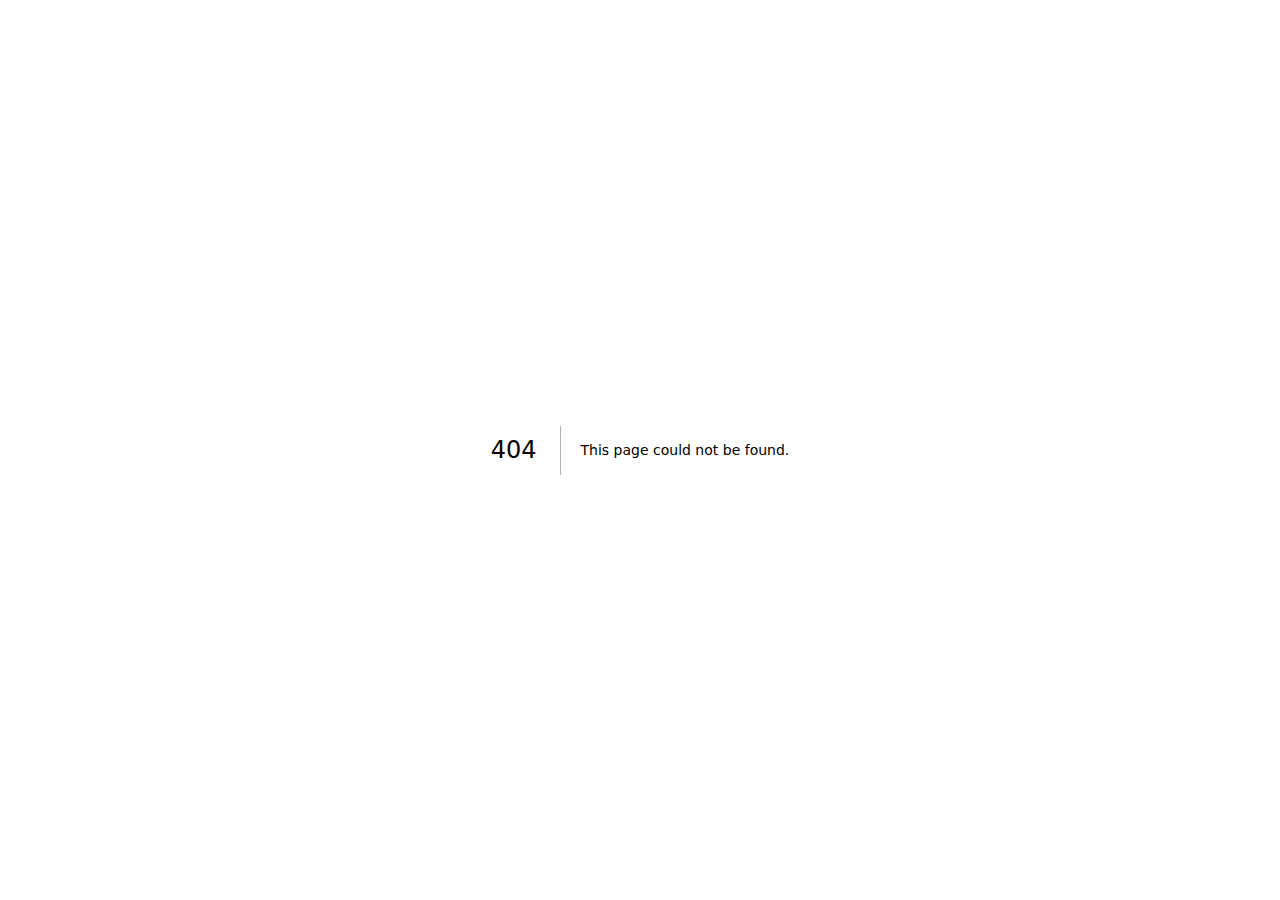
<file: 404/index.html>
<!DOCTYPE html><html lang="en"><head><meta charSet="utf-8"/><meta name="viewport" content="width=device-width, initial-scale=1"/><link rel="stylesheet" href="/_next/static/css/d775a94a6974a406.css" data-precedence="next"/><link rel="preload" as="script" fetchPriority="low" href="/_next/static/chunks/webpack-1171799a248baf15.js"/><script src="/_next/static/chunks/fd9d1056-91aa9495991b9c80.js" async=""></script><script src="/_next/static/chunks/117-db2103dfdeca0efb.js" async=""></script><script src="/_next/static/chunks/main-app-ec23b794713ed277.js" async=""></script><meta name="robots" content="noindex"/><title>404: This page could not be found.</title><title>Create Next App</title><meta name="description" content="Generated by create next app"/><script src="/_next/static/chunks/polyfills-42372ed130431b0a.js" noModule=""></script></head><body class="__variable_1e4310 __variable_c3aa02 antialiased"><div style="font-family:system-ui,&quot;Segoe UI&quot;,Roboto,Helvetica,Arial,sans-serif,&quot;Apple Color Emoji&quot;,&quot;Segoe UI Emoji&quot;;height:100vh;text-align:center;display:flex;flex-direction:column;align-items:center;justify-content:center"><div><style>body{color:#000;background:#fff;margin:0}.next-error-h1{border-right:1px solid rgba(0,0,0,.3)}@media (prefers-color-scheme:dark){body{color:#fff;background:#000}.next-error-h1{border-right:1px solid rgba(255,255,255,.3)}}</style><h1 class="next-error-h1" style="display:inline-block;margin:0 20px 0 0;padding:0 23px 0 0;font-size:24px;font-weight:500;vertical-align:top;line-height:49px">404</h1><div style="display:inline-block"><h2 style="font-size:14px;font-weight:400;line-height:49px;margin:0">This page could not be found.</h2></div></div></div><script src="/_next/static/chunks/webpack-1171799a248baf15.js" async=""></script><script>(self.__next_f=self.__next_f||[]).push([0]);self.__next_f.push([2,null])</script><script>self.__next_f.push([1,"1:HL[\"/_next/static/css/d775a94a6974a406.css\",\"style\"]\n"])</script><script>self.__next_f.push([1,"2:I[2846,[],\"\"]\n4:I[4707,[],\"\"]\n5:I[6423,[],\"\"]\nb:I[1060,[],\"\"]\n6:{\"fontFamily\":\"system-ui,\\\"Segoe UI\\\",Roboto,Helvetica,Arial,sans-serif,\\\"Apple Color Emoji\\\",\\\"Segoe UI Emoji\\\"\",\"height\":\"100vh\",\"textAlign\":\"center\",\"display\":\"flex\",\"flexDirection\":\"column\",\"alignItems\":\"center\",\"justifyContent\":\"center\"}\n7:{\"display\":\"inline-block\",\"margin\":\"0 20px 0 0\",\"padding\":\"0 23px 0 0\",\"fontSize\":24,\"fontWeight\":500,\"verticalAlign\":\"top\",\"lineHeight\":\"49px\"}\n8:{\"display\":\"inline-block\"}\n9:{\"fontSize\":14,\"fontWeight\":400,\"lineHeight\":\"49px\",\"margin\":0}\nc:[]\n"])</script><script>self.__next_f.push([1,"0:[\"$\",\"$L2\",null,{\"buildId\":\"mTJ7jGhBhf_jgWq0HKoPI\",\"assetPrefix\":\"\",\"urlParts\":[\"\",\"_not-found\",\"\"],\"initialTree\":[\"\",{\"children\":[\"/_not-found\",{\"children\":[\"__PAGE__\",{}]}]},\"$undefined\",\"$undefined\",true],\"initialSeedData\":[\"\",{\"children\":[\"/_not-found\",{\"children\":[\"__PAGE__\",{},[[\"$L3\",[[\"$\",\"title\",null,{\"children\":\"404: This page could not be found.\"}],[\"$\",\"div\",null,{\"style\":{\"fontFamily\":\"system-ui,\\\"Segoe UI\\\",Roboto,Helvetica,Arial,sans-serif,\\\"Apple Color Emoji\\\",\\\"Segoe UI Emoji\\\"\",\"height\":\"100vh\",\"textAlign\":\"center\",\"display\":\"flex\",\"flexDirection\":\"column\",\"alignItems\":\"center\",\"justifyContent\":\"center\"},\"children\":[\"$\",\"div\",null,{\"children\":[[\"$\",\"style\",null,{\"dangerouslySetInnerHTML\":{\"__html\":\"body{color:#000;background:#fff;margin:0}.next-error-h1{border-right:1px solid rgba(0,0,0,.3)}@media (prefers-color-scheme:dark){body{color:#fff;background:#000}.next-error-h1{border-right:1px solid rgba(255,255,255,.3)}}\"}}],[\"$\",\"h1\",null,{\"className\":\"next-error-h1\",\"style\":{\"display\":\"inline-block\",\"margin\":\"0 20px 0 0\",\"padding\":\"0 23px 0 0\",\"fontSize\":24,\"fontWeight\":500,\"verticalAlign\":\"top\",\"lineHeight\":\"49px\"},\"children\":\"404\"}],[\"$\",\"div\",null,{\"style\":{\"display\":\"inline-block\"},\"children\":[\"$\",\"h2\",null,{\"style\":{\"fontSize\":14,\"fontWeight\":400,\"lineHeight\":\"49px\",\"margin\":0},\"children\":\"This page could not be found.\"}]}]]}]}]],null],null],null]},[null,[\"$\",\"$L4\",null,{\"parallelRouterKey\":\"children\",\"segmentPath\":[\"children\",\"/_not-found\",\"children\"],\"error\":\"$undefined\",\"errorStyles\":\"$undefined\",\"errorScripts\":\"$undefined\",\"template\":[\"$\",\"$L5\",null,{}],\"templateStyles\":\"$undefined\",\"templateScripts\":\"$undefined\",\"notFound\":\"$undefined\",\"notFoundStyles\":\"$undefined\"}]],null]},[[[[\"$\",\"link\",\"0\",{\"rel\":\"stylesheet\",\"href\":\"/_next/static/css/d775a94a6974a406.css\",\"precedence\":\"next\",\"crossOrigin\":\"$undefined\"}]],[\"$\",\"html\",null,{\"lang\":\"en\",\"children\":[\"$\",\"body\",null,{\"className\":\"__variable_1e4310 __variable_c3aa02 antialiased\",\"children\":[\"$\",\"$L4\",null,{\"parallelRouterKey\":\"children\",\"segmentPath\":[\"children\"],\"error\":\"$undefined\",\"errorStyles\":\"$undefined\",\"errorScripts\":\"$undefined\",\"template\":[\"$\",\"$L5\",null,{}],\"templateStyles\":\"$undefined\",\"templateScripts\":\"$undefined\",\"notFound\":[[\"$\",\"title\",null,{\"children\":\"404: This page could not be found.\"}],[\"$\",\"div\",null,{\"style\":\"$6\",\"children\":[\"$\",\"div\",null,{\"children\":[[\"$\",\"style\",null,{\"dangerouslySetInnerHTML\":{\"__html\":\"body{color:#000;background:#fff;margin:0}.next-error-h1{border-right:1px solid rgba(0,0,0,.3)}@media (prefers-color-scheme:dark){body{color:#fff;background:#000}.next-error-h1{border-right:1px solid rgba(255,255,255,.3)}}\"}}],[\"$\",\"h1\",null,{\"className\":\"next-error-h1\",\"style\":\"$7\",\"children\":\"404\"}],[\"$\",\"div\",null,{\"style\":\"$8\",\"children\":[\"$\",\"h2\",null,{\"style\":\"$9\",\"children\":\"This page could not be found.\"}]}]]}]}]],\"notFoundStyles\":[]}]}]}]],null],null],\"couldBeIntercepted\":false,\"initialHead\":[[\"$\",\"meta\",null,{\"name\":\"robots\",\"content\":\"noindex\"}],\"$La\"],\"globalErrorComponent\":\"$b\",\"missingSlots\":\"$Wc\"}]\n"])</script><script>self.__next_f.push([1,"a:[[\"$\",\"meta\",\"0\",{\"name\":\"viewport\",\"content\":\"width=device-width, initial-scale=1\"}],[\"$\",\"meta\",\"1\",{\"charSet\":\"utf-8\"}],[\"$\",\"title\",\"2\",{\"children\":\"Create Next App\"}],[\"$\",\"meta\",\"3\",{\"name\":\"description\",\"content\":\"Generated by create next app\"}]]\n3:null\n"])</script></body></html>
</file>
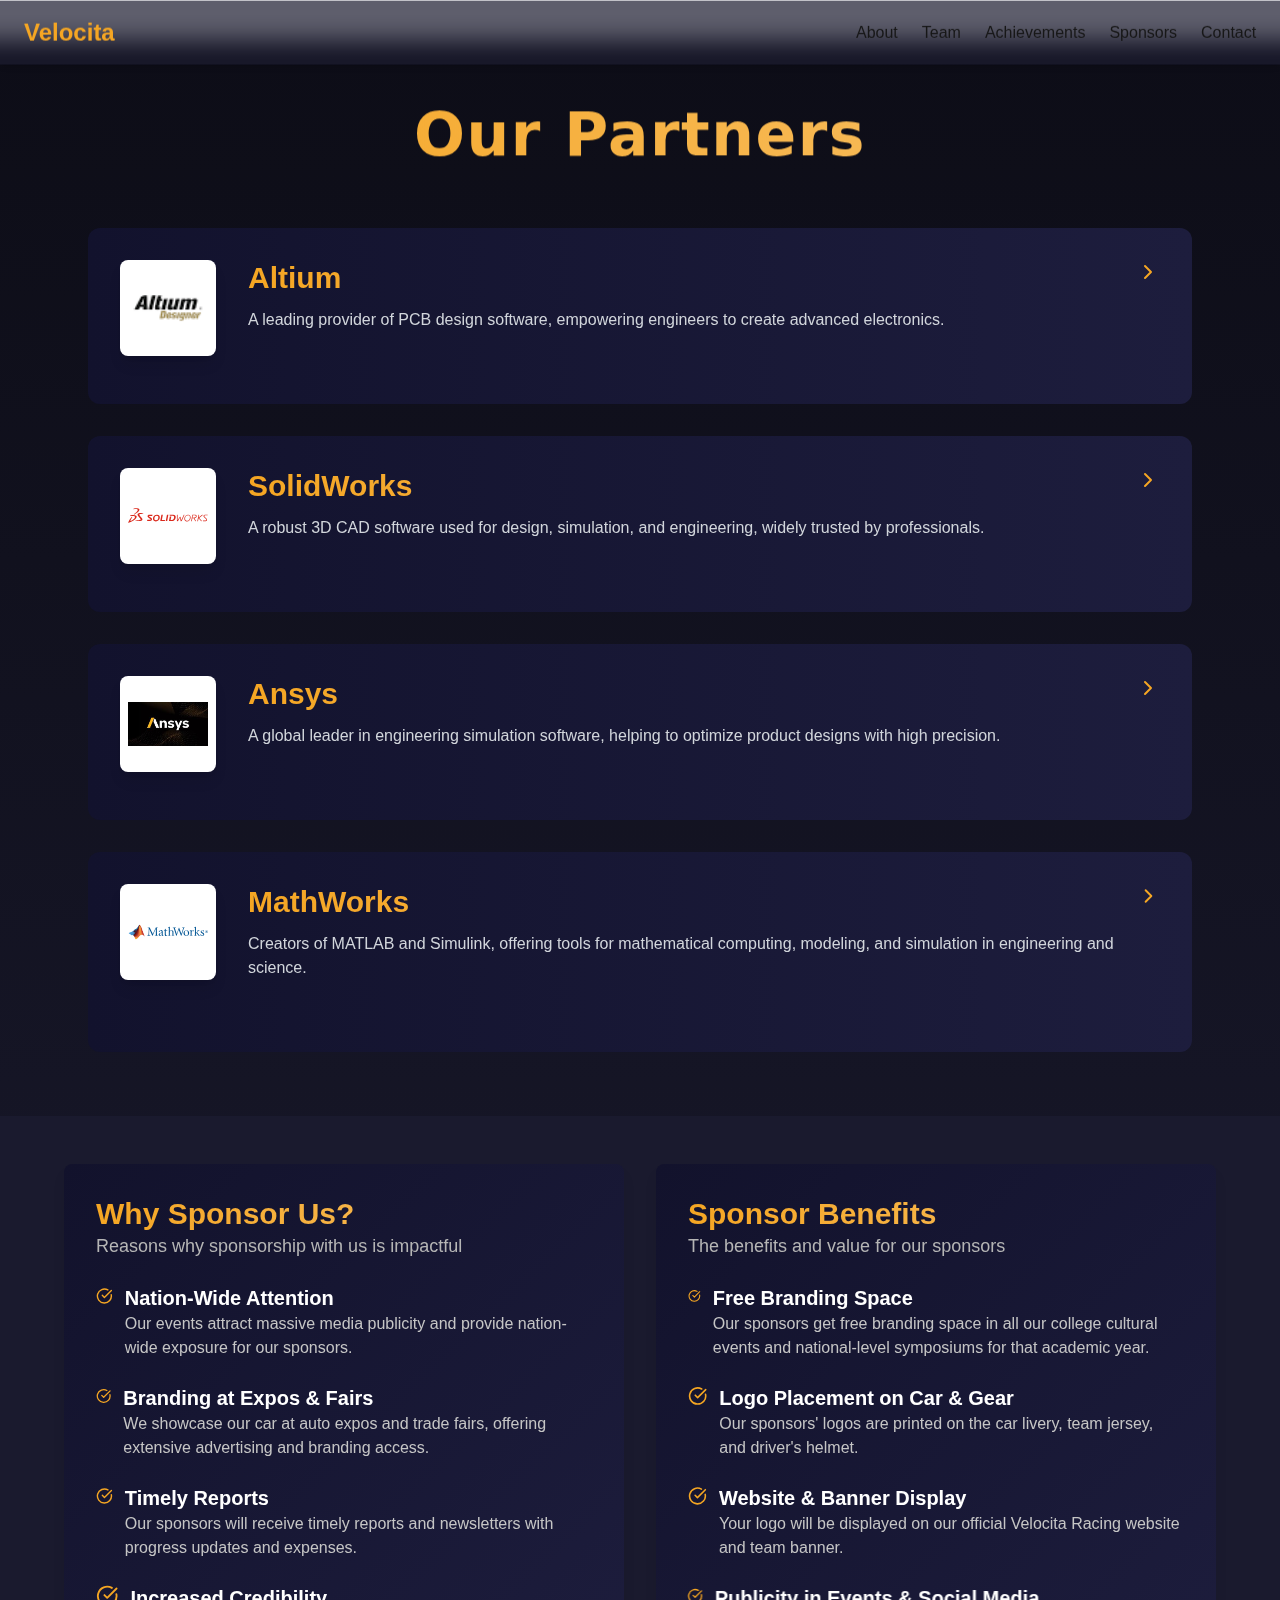
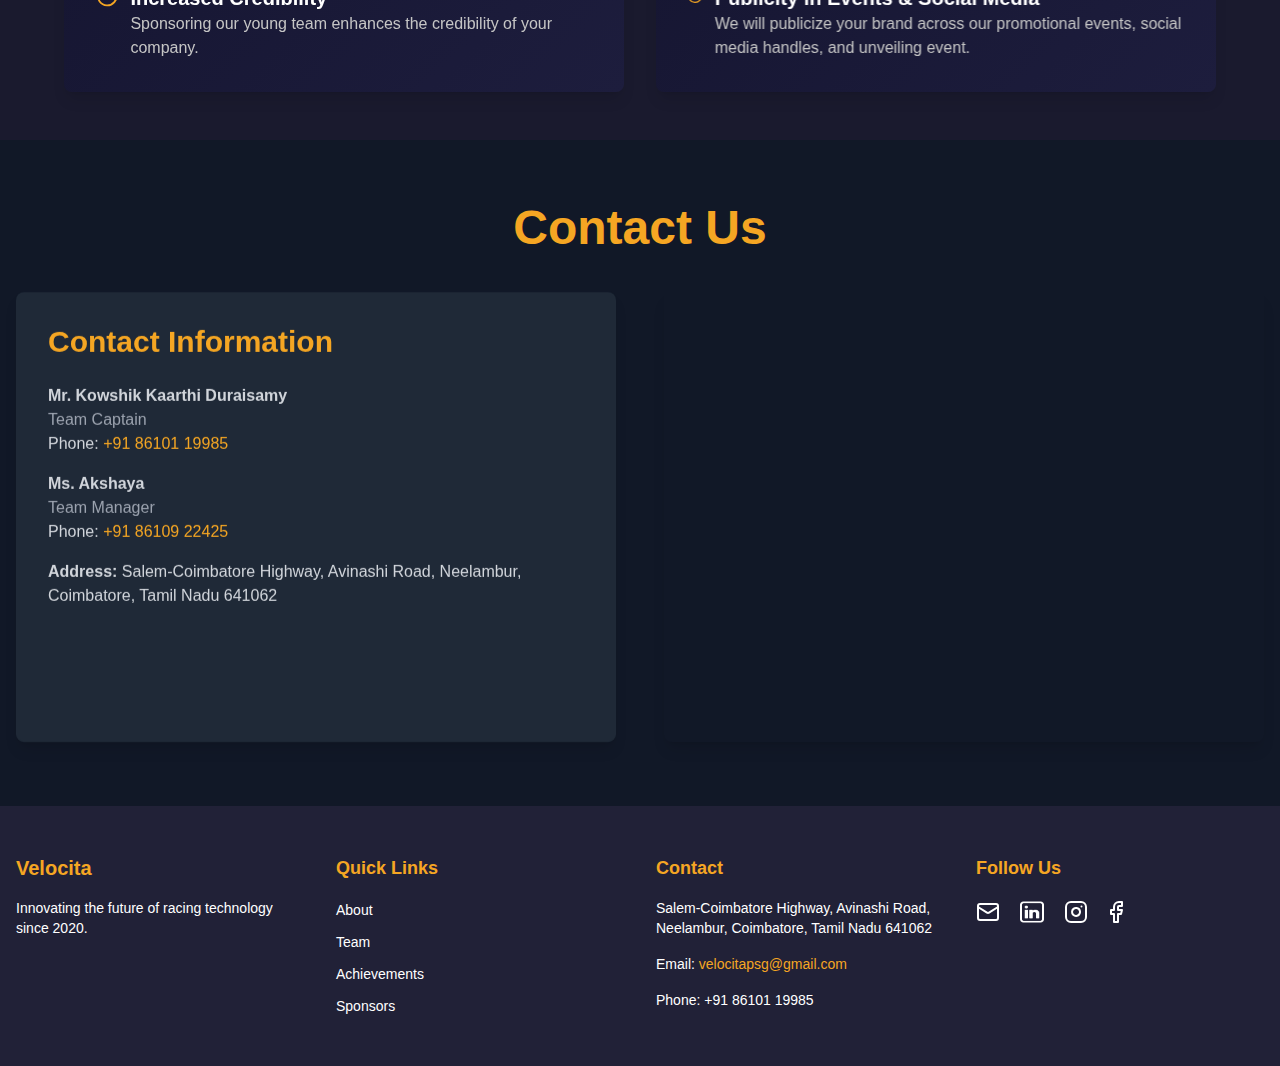
<file: sponsors/index.html>
<!DOCTYPE html><html lang="en"><head><meta charSet="utf-8"/><meta name="viewport" content="width=device-width, initial-scale=1"/><link rel="preload" as="image" href="/images/additional/linkedin.png"/><link rel="stylesheet" href="/_next/static/css/d775a94a6974a406.css" data-precedence="next"/><link rel="preload" as="script" fetchPriority="low" href="/_next/static/chunks/webpack-1171799a248baf15.js"/><script src="/_next/static/chunks/fd9d1056-91aa9495991b9c80.js" async=""></script><script src="/_next/static/chunks/117-db2103dfdeca0efb.js" async=""></script><script src="/_next/static/chunks/main-app-ec23b794713ed277.js" async=""></script><script src="/_next/static/chunks/511-d6487a0b0ca3de29.js" async=""></script><script src="/_next/static/chunks/648-ef03121094158ee7.js" async=""></script><script src="/_next/static/chunks/app/sponsors/page-b7d8d70b4ad3e409.js" async=""></script><script src="/_next/static/chunks/app/sponsors/layout-42f712b382b495fd.js" async=""></script><title>Create Next App</title><meta name="description" content="Generated by create next app"/><link rel="icon" href="/favicon.ico" type="image/x-icon" sizes="16x16"/><script src="/_next/static/chunks/polyfills-42372ed130431b0a.js" noModule=""></script></head><body class="__variable_1e4310 __variable_c3aa02 antialiased"><div><nav class="backdrop-blur-md bg-[#1a1a2e] bg-opacity-70 py-4 px-6 fixed w-full z-50 shadow-md" style="will-change:transform;transform:translateY(-100px)"><div class="container mx-auto flex justify-between items-center"><div class="text-2xl font-bold text-[#f5a623]"><a href="/">Velocita</a></div><div class="hidden md:flex space-x-6" style="opacity:0;will-change:transform"><a class="hover:text-[#f5a623] transition duration-300" href="/#about">About</a><a class="hover:text-[#f5a623] transition duration-300" href="/teams/">Team</a><a class="hover:text-[#f5a623] transition duration-300" href="/#achievements">Achievements</a><a class="hover:text-[#f5a623] transition duration-300" href="/sponsors/#sponsors">Sponsors</a><a class="hover:text-[#f5a623] transition duration-300" href="/sponsors/#contact">Contact</a></div><div class="md:hidden"><button class="text-[#f5a623]"><svg xmlns="http://www.w3.org/2000/svg" class="h-8 w-8" fill="none" viewBox="0 0 24 24" stroke="currentColor"><path stroke-linecap="round" stroke-linejoin="round" stroke-width="2" d="M4 6h16M4 12h16m-7 6h7"></path></svg></button></div></div></nav><div class="pt-10"></div><div><div class="min-h-screen bg-gradient-to-b from-[#0d0d17] to-[#1a1a2e] text-white"><div class="container mx-auto px-6 py-16 max-w-6xl"><h1 class="text-6xl font-bold mb-16 text-center text-transparent bg-clip-text bg-gradient-to-r from-[#f5a623] to-[#f8c067] tracking-wide font-sans" style="opacity:0;will-change:transform;transform:translateY(-20px)">Our Partners</h1><div class="space-y-8"><div class="group relative bg-gradient-to-r from-[#12122d] to-[#1d1d3d] rounded-xl overflow-hidden transition-all duration-300 ease-in-out hover:shadow-lg hover:shadow-[#f5a623]/30" style="opacity:0;will-change:transform;transform:scale(0.95)"><div class="flex items-start p-8"><div class="w-24 h-24 flex-shrink-0 mr-8 bg-white rounded-lg p-2 shadow-lg flex items-center justify-center"><img alt="Altium logo" loading="lazy" width="96" height="96" decoding="async" data-nimg="1" class="object-contain" style="color:transparent" src="/images/logo/Altium_logo.png"/></div><div class="flex-grow"><h2 class="text-3xl font-bold mb-3 text-transparent bg-clip-text bg-gradient-to-r from-[#f5a623] to-[#f8c067]">Altium</h2><p class="text-gray-300 transition-all duration-300 line-clamp-2">A leading provider of PCB design software, empowering engineers to create advanced electronics.</p><div class="transition-all duration-300" style="opacity:0;will-change:transform;transform:translateY(10px)"><a href="https://www.altium.com/in"><button class="flex items-center bg-gradient-to-r from-[#f5a623] to-[#f8c067] text-black px-6 py-2 rounded-full hover:shadow-lg hover:shadow-[#f5a623]/30 transition-all duration-300">Learn More<svg xmlns="http://www.w3.org/2000/svg" width="24" height="24" viewBox="0 0 24 24" fill="none" stroke="currentColor" stroke-width="2" stroke-linecap="round" stroke-linejoin="round" class="lucide lucide-arrow-right ml-2 h-5 w-5"><path d="M5 12h14"></path><path d="m12 5 7 7-7 7"></path></svg></button></a></div></div><svg xmlns="http://www.w3.org/2000/svg" width="24" height="24" viewBox="0 0 24 24" fill="none" stroke="currentColor" stroke-width="2" stroke-linecap="round" stroke-linejoin="round" class="lucide lucide-chevron-right w-6 h-6 text-[#f5a623] transition-all duration-300"><path d="m9 18 6-6-6-6"></path></svg></div></div><div class="group relative bg-gradient-to-r from-[#12122d] to-[#1d1d3d] rounded-xl overflow-hidden transition-all duration-300 ease-in-out hover:shadow-lg hover:shadow-[#f5a623]/30" style="opacity:0;will-change:transform;transform:scale(0.95)"><div class="flex items-start p-8"><div class="w-24 h-24 flex-shrink-0 mr-8 bg-white rounded-lg p-2 shadow-lg flex items-center justify-center"><img alt="SolidWorks logo" loading="lazy" width="96" height="96" decoding="async" data-nimg="1" class="object-contain" style="color:transparent" src="/images/logo/solidworks_logo.svg"/></div><div class="flex-grow"><h2 class="text-3xl font-bold mb-3 text-transparent bg-clip-text bg-gradient-to-r from-[#f5a623] to-[#f8c067]">SolidWorks</h2><p class="text-gray-300 transition-all duration-300 line-clamp-2">A robust 3D CAD software used for design, simulation, and engineering, widely trusted by professionals.</p><div class="transition-all duration-300" style="opacity:0;will-change:transform;transform:translateY(10px)"><a href="https://www.solidworks.com/"><button class="flex items-center bg-gradient-to-r from-[#f5a623] to-[#f8c067] text-black px-6 py-2 rounded-full hover:shadow-lg hover:shadow-[#f5a623]/30 transition-all duration-300">Learn More<svg xmlns="http://www.w3.org/2000/svg" width="24" height="24" viewBox="0 0 24 24" fill="none" stroke="currentColor" stroke-width="2" stroke-linecap="round" stroke-linejoin="round" class="lucide lucide-arrow-right ml-2 h-5 w-5"><path d="M5 12h14"></path><path d="m12 5 7 7-7 7"></path></svg></button></a></div></div><svg xmlns="http://www.w3.org/2000/svg" width="24" height="24" viewBox="0 0 24 24" fill="none" stroke="currentColor" stroke-width="2" stroke-linecap="round" stroke-linejoin="round" class="lucide lucide-chevron-right w-6 h-6 text-[#f5a623] transition-all duration-300"><path d="m9 18 6-6-6-6"></path></svg></div></div><div class="group relative bg-gradient-to-r from-[#12122d] to-[#1d1d3d] rounded-xl overflow-hidden transition-all duration-300 ease-in-out hover:shadow-lg hover:shadow-[#f5a623]/30" style="opacity:0;will-change:transform;transform:scale(0.95)"><div class="flex items-start p-8"><div class="w-24 h-24 flex-shrink-0 mr-8 bg-white rounded-lg p-2 shadow-lg flex items-center justify-center"><img alt="Ansys logo" loading="lazy" width="96" height="96" decoding="async" data-nimg="1" class="object-contain" style="color:transparent" src="/images/logo/ansys_logo.jpeg"/></div><div class="flex-grow"><h2 class="text-3xl font-bold mb-3 text-transparent bg-clip-text bg-gradient-to-r from-[#f5a623] to-[#f8c067]">Ansys</h2><p class="text-gray-300 transition-all duration-300 line-clamp-2">A global leader in engineering simulation software, helping to optimize product designs with high precision.</p><div class="transition-all duration-300" style="opacity:0;will-change:transform;transform:translateY(10px)"><a href="https://www.ansys.com/en-in"><button class="flex items-center bg-gradient-to-r from-[#f5a623] to-[#f8c067] text-black px-6 py-2 rounded-full hover:shadow-lg hover:shadow-[#f5a623]/30 transition-all duration-300">Learn More<svg xmlns="http://www.w3.org/2000/svg" width="24" height="24" viewBox="0 0 24 24" fill="none" stroke="currentColor" stroke-width="2" stroke-linecap="round" stroke-linejoin="round" class="lucide lucide-arrow-right ml-2 h-5 w-5"><path d="M5 12h14"></path><path d="m12 5 7 7-7 7"></path></svg></button></a></div></div><svg xmlns="http://www.w3.org/2000/svg" width="24" height="24" viewBox="0 0 24 24" fill="none" stroke="currentColor" stroke-width="2" stroke-linecap="round" stroke-linejoin="round" class="lucide lucide-chevron-right w-6 h-6 text-[#f5a623] transition-all duration-300"><path d="m9 18 6-6-6-6"></path></svg></div></div><div class="group relative bg-gradient-to-r from-[#12122d] to-[#1d1d3d] rounded-xl overflow-hidden transition-all duration-300 ease-in-out hover:shadow-lg hover:shadow-[#f5a623]/30" style="opacity:0;will-change:transform;transform:scale(0.95)"><div class="flex items-start p-8"><div class="w-24 h-24 flex-shrink-0 mr-8 bg-white rounded-lg p-2 shadow-lg flex items-center justify-center"><img alt="MathWorks logo" loading="lazy" width="96" height="96" decoding="async" data-nimg="1" class="object-contain" style="color:transparent" src="/images/logo/mathworks_logo.svg"/></div><div class="flex-grow"><h2 class="text-3xl font-bold mb-3 text-transparent bg-clip-text bg-gradient-to-r from-[#f5a623] to-[#f8c067]">MathWorks</h2><p class="text-gray-300 transition-all duration-300 line-clamp-2">Creators of MATLAB and Simulink, offering tools for mathematical computing, modeling, and simulation in engineering and science.</p><div class="transition-all duration-300" style="opacity:0;will-change:transform;transform:translateY(10px)"><a href="https://in.mathworks.com/?s_tid=gn_logo"><button class="flex items-center bg-gradient-to-r from-[#f5a623] to-[#f8c067] text-black px-6 py-2 rounded-full hover:shadow-lg hover:shadow-[#f5a623]/30 transition-all duration-300">Learn More<svg xmlns="http://www.w3.org/2000/svg" width="24" height="24" viewBox="0 0 24 24" fill="none" stroke="currentColor" stroke-width="2" stroke-linecap="round" stroke-linejoin="round" class="lucide lucide-arrow-right ml-2 h-5 w-5"><path d="M5 12h14"></path><path d="m12 5 7 7-7 7"></path></svg></button></a></div></div><svg xmlns="http://www.w3.org/2000/svg" width="24" height="24" viewBox="0 0 24 24" fill="none" stroke="currentColor" stroke-width="2" stroke-linecap="round" stroke-linejoin="round" class="lucide lucide-chevron-right w-6 h-6 text-[#f5a623] transition-all duration-300"><path d="m9 18 6-6-6-6"></path></svg></div></div></div></div><div class="container max-w-full px-4 py-12 bg-[#1a1a2e]"><div class="grid gap-8 md:grid-cols-2 max-w-6xl mx-auto"><div class="bg-gradient-to-br from-[#12122c] to-[#1d1d3d] p-8 rounded-lg shadow-lg" style="opacity:0;will-change:transform;transform:translateY(20px)"><div class="mb-6"><h2 class="text-3xl font-bold text-transparent bg-clip-text bg-gradient-to-r from-[#f5a623] to-[#f8c067]">Why Sponsor Us?</h2><p class="text-lg text-[#b5b5b5]">Reasons why sponsorship with us is impactful</p></div><ul class="space-y-6"><li class="flex items-start" style="opacity:0;will-change:transform;transform:translateX(-20px)"><svg xmlns="http://www.w3.org/2000/svg" width="24" height="24" viewBox="0 0 24 24" fill="none" stroke="currentColor" stroke-width="2" stroke-linecap="round" stroke-linejoin="round" class="lucide lucide-circle-check-big mr-3 h-6 w-6 text-[#f5a623]"><path d="M21.801 10A10 10 0 1 1 17 3.335"></path><path d="m9 11 3 3L22 4"></path></svg><div><h3 class="text-xl font-semibold text-white">Nation-Wide Attention</h3><p class="text-md text-[#c5c5c5]">Our events attract massive media publicity and provide nation-wide exposure for our sponsors.</p></div></li><li class="flex items-start" style="opacity:0;will-change:transform;transform:translateX(-20px)"><svg xmlns="http://www.w3.org/2000/svg" width="24" height="24" viewBox="0 0 24 24" fill="none" stroke="currentColor" stroke-width="2" stroke-linecap="round" stroke-linejoin="round" class="lucide lucide-circle-check-big mr-3 h-6 w-6 text-[#f5a623]"><path d="M21.801 10A10 10 0 1 1 17 3.335"></path><path d="m9 11 3 3L22 4"></path></svg><div><h3 class="text-xl font-semibold text-white">Branding at Expos &amp; Fairs</h3><p class="text-md text-[#c5c5c5]">We showcase our car at auto expos and trade fairs, offering extensive advertising and branding access.</p></div></li><li class="flex items-start" style="opacity:0;will-change:transform;transform:translateX(-20px)"><svg xmlns="http://www.w3.org/2000/svg" width="24" height="24" viewBox="0 0 24 24" fill="none" stroke="currentColor" stroke-width="2" stroke-linecap="round" stroke-linejoin="round" class="lucide lucide-circle-check-big mr-3 h-6 w-6 text-[#f5a623]"><path d="M21.801 10A10 10 0 1 1 17 3.335"></path><path d="m9 11 3 3L22 4"></path></svg><div><h3 class="text-xl font-semibold text-white">Timely Reports</h3><p class="text-md text-[#c5c5c5]">Our sponsors will receive timely reports and newsletters with progress updates and expenses.</p></div></li><li class="flex items-start" style="opacity:0;will-change:transform;transform:translateX(-20px)"><svg xmlns="http://www.w3.org/2000/svg" width="24" height="24" viewBox="0 0 24 24" fill="none" stroke="currentColor" stroke-width="2" stroke-linecap="round" stroke-linejoin="round" class="lucide lucide-circle-check-big mr-3 h-6 w-6 text-[#f5a623]"><path d="M21.801 10A10 10 0 1 1 17 3.335"></path><path d="m9 11 3 3L22 4"></path></svg><div><h3 class="text-xl font-semibold text-white">Increased Credibility</h3><p class="text-md text-[#c5c5c5]">Sponsoring our young team enhances the credibility of your company.</p></div></li></ul></div><div class="bg-gradient-to-br from-[#12122c] to-[#1d1d3d] p-8 rounded-lg shadow-lg" style="opacity:0;will-change:transform;transform:translateY(20px)"><div class="mb-6"><h2 class="text-3xl font-bold text-transparent bg-clip-text bg-gradient-to-r from-[#f5a623] to-[#f8c067]">Sponsor Benefits</h2><p class="text-lg text-[#b5b5b5]">The benefits and value for our sponsors</p></div><ul class="space-y-6"><li class="flex items-start" style="opacity:0;will-change:transform;transform:translateX(-20px)"><svg xmlns="http://www.w3.org/2000/svg" width="24" height="24" viewBox="0 0 24 24" fill="none" stroke="currentColor" stroke-width="2" stroke-linecap="round" stroke-linejoin="round" class="lucide lucide-circle-check-big mr-3 h-6 w-6 text-[#f5a623]"><path d="M21.801 10A10 10 0 1 1 17 3.335"></path><path d="m9 11 3 3L22 4"></path></svg><div><h3 class="text-xl font-semibold text-white">Free Branding Space</h3><p class="text-md text-[#c5c5c5]">Our sponsors get free branding space in all our college cultural events and national-level symposiums for that academic year.</p></div></li><li class="flex items-start" style="opacity:0;will-change:transform;transform:translateX(-20px)"><svg xmlns="http://www.w3.org/2000/svg" width="24" height="24" viewBox="0 0 24 24" fill="none" stroke="currentColor" stroke-width="2" stroke-linecap="round" stroke-linejoin="round" class="lucide lucide-circle-check-big mr-3 h-6 w-6 text-[#f5a623]"><path d="M21.801 10A10 10 0 1 1 17 3.335"></path><path d="m9 11 3 3L22 4"></path></svg><div><h3 class="text-xl font-semibold text-white">Logo Placement on Car &amp; Gear</h3><p class="text-md text-[#c5c5c5]">Our sponsors&#x27; logos are printed on the car livery, team jersey, and driver&#x27;s helmet.</p></div></li><li class="flex items-start" style="opacity:0;will-change:transform;transform:translateX(-20px)"><svg xmlns="http://www.w3.org/2000/svg" width="24" height="24" viewBox="0 0 24 24" fill="none" stroke="currentColor" stroke-width="2" stroke-linecap="round" stroke-linejoin="round" class="lucide lucide-circle-check-big mr-3 h-6 w-6 text-[#f5a623]"><path d="M21.801 10A10 10 0 1 1 17 3.335"></path><path d="m9 11 3 3L22 4"></path></svg><div><h3 class="text-xl font-semibold text-white">Website &amp; Banner Display</h3><p class="text-md text-[#c5c5c5]">Your logo will be displayed on our official Velocita Racing website and team banner.</p></div></li><li class="flex items-start" style="opacity:0;will-change:transform;transform:translateX(-20px)"><svg xmlns="http://www.w3.org/2000/svg" width="24" height="24" viewBox="0 0 24 24" fill="none" stroke="currentColor" stroke-width="2" stroke-linecap="round" stroke-linejoin="round" class="lucide lucide-circle-check-big mr-3 h-6 w-6 text-[#f5a623]"><path d="M21.801 10A10 10 0 1 1 17 3.335"></path><path d="m9 11 3 3L22 4"></path></svg><div><h3 class="text-xl font-semibold text-white">Publicity in Events &amp; Social Media</h3><p class="text-md text-[#c5c5c5]">We will publicize your brand across our promotional events, social media handles, and unveiling event.</p></div></li></ul></div></div></div></div><section id="contact" class="py-16 bg-gray-900"><div class="container mx-auto px-4"><h2 class="text-5xl font-bold mb-10 text-center text-[#f5a623] font-montserrat animate-fade-in-up">Contact Us</h2><div class="grid grid-cols-1 md:grid-cols-2 gap-12"><div class="bg-gray-800 p-8 rounded-lg shadow-lg transition-transform transform hover:scale-105 duration-200" style="opacity:0;will-change:transform;transform:translateY(20px)"><h3 class="text-3xl font-bold mb-6 text-[#f5a623]">Contact Information</h3><div class="mb-4"><p class="text-gray-300 font-roboto"><strong>Mr. Kowshik Kaarthi Duraisamy</strong></p><p class="text-gray-400 font-roboto">Team Captain</p><p class="text-gray-300 font-roboto">Phone:<!-- --> <a href="tel:+918610119985" class="text-[#f5a623] hover:underline">+91 86101 19985</a></p></div><div><p class="text-gray-300 font-roboto"><strong>Ms. Akshaya</strong></p><p class="text-gray-400 font-roboto">Team Manager</p><p class="text-gray-300 font-roboto">Phone:<!-- --> <a href="tel:+918610922425" class="text-[#f5a623] hover:underline">+91 86109 22425</a></p></div><p class="text-gray-300 font-roboto mt-4"><strong>Address:</strong> Salem-Coimbatore Highway, Avinashi Road, Neelambur, Coimbatore, Tamil Nadu 641062</p></div><div class="rounded-lg overflow-hidden shadow-lg transition-transform transform hover:scale-105 duration-200" style="opacity:0;will-change:transform;transform:translateY(20px)"><iframe src="https://www.google.com/maps/embed?pb=!1m18!1m12!1m3!1d3915.642645855108!2d77.09019901002814!3d11.065396153752822!2m3!1f0!2f0!3f0!3m2!1i1024!2i768!4f13.1!3m3!1m2!1s0x3ba8f8a655555555%3A0xa3da0cb94e76285c!2sPSG%20Institute%20of%20Technology%20and%20Applied%20Research%20(PSG%20iTech)!5e0!3m2!1sen!2sin!4v1728829417193!5m2!1sen!2sin" width="100%" height="450" style="border:0" allowFullScreen="" loading="lazy" referrerPolicy="no-referrer-when-downgrade"></iframe></div></div></div></section></div><footer class="bg-[#212137] text-white py-12"><div class="container mx-auto px-4"><div class="grid grid-cols-1 md:grid-cols-4 gap-8"><div class="space-y-4"><h3 class="text-xl font-semibold font-montserrat text-[#f5a623]">Velocita</h3><p class="font-roboto text-sm">Innovating the future of racing technology since 2020.</p></div><div class="space-y-4"><h4 class="text-lg font-semibold font-montserrat text-[#f5a623]">Quick Links</h4><ul class="space-y-2"><li><a class="hover:text-[#f5a623] transition duration-300 font-roboto text-sm" href="/#about">About</a></li><li><a class="hover:text-[#f5a623] transition duration-300 font-roboto text-sm" href="/teams/">Team</a></li><li><a class="hover:text-[#f5a623] transition duration-300 font-roboto text-sm" href="#achievements">Achievements</a></li><li><a class="hover:text-[#f5a623] transition duration-300 font-roboto text-sm" href="/sponsors/#sponsors">Sponsors</a></li></ul></div><div class="space-y-4"><h4 class="text-lg font-semibold font-montserrat text-[#f5a623]">Contact</h4><p class="font-roboto text-sm">Salem-Coimbatore Highway, Avinashi Road, Neelambur, Coimbatore, Tamil Nadu 641062</p><p class="font-roboto text-sm">Email:<!-- --> <a class="text-[#f5a623] hover:underline" href="mailto:velocitapsg@gmail.com">velocitapsg@gmail.com</a></p><p class="font-roboto text-sm">Phone: +91 86101 19985</p></div><div class="space-y-4"><h4 class="text-lg font-semibold font-montserrat text-[#f5a623]">Follow Us</h4><div class="flex space-x-4 items-center"><a class="hover:text-[#f5a623] transition duration-300" href="mailto:velocitapsg@gmail.com"><svg xmlns="http://www.w3.org/2000/svg" width="24" height="24" viewBox="0 0 24 24" fill="none" stroke="currentColor" stroke-width="2" stroke-linecap="round" stroke-linejoin="round" class="lucide lucide-mail"><rect width="20" height="16" x="2" y="4" rx="2"></rect><path d="m22 7-8.97 5.7a1.94 1.94 0 0 1-2.06 0L2 7"></path></svg></a><a target="_blank" class="relative hover:opacity-75 transition duration-300" href="https://www.linkedin.com/company/velocita-racing"><img src="/images/additional/linkedin.png" alt="LinkedIn" class="w-8 h-7"/></a><a target="_blank" class="hover:text-[#f5a623] transition duration-300" href="https://www.instagram.com/_velocitaracing_/"><svg xmlns="http://www.w3.org/2000/svg" width="24" height="24" viewBox="0 0 24 24" fill="none" stroke="currentColor" stroke-width="2" stroke-linecap="round" stroke-linejoin="round" class="lucide lucide-instagram"><rect width="20" height="20" x="2" y="2" rx="5" ry="5"></rect><path d="M16 11.37A4 4 0 1 1 12.63 8 4 4 0 0 1 16 11.37z"></path><line x1="17.5" x2="17.51" y1="6.5" y2="6.5"></line></svg></a><a target="_blank" class="hover:text-[#f5a623] transition duration-300" href="https://www.facebook.com/teamvelocitaracing/"><svg xmlns="http://www.w3.org/2000/svg" width="24" height="24" viewBox="0 0 24 24" fill="none" stroke="currentColor" stroke-width="2" stroke-linecap="round" stroke-linejoin="round" class="lucide lucide-facebook"><path d="M18 2h-3a5 5 0 0 0-5 5v3H7v4h3v8h4v-8h3l1-4h-4V7a1 1 0 0 1 1-1h3z"></path></svg></a></div></div></div></div></footer></div><script src="/_next/static/chunks/webpack-1171799a248baf15.js" async=""></script><script>(self.__next_f=self.__next_f||[]).push([0]);self.__next_f.push([2,null])</script><script>self.__next_f.push([1,"1:HL[\"/_next/static/css/d775a94a6974a406.css\",\"style\"]\n"])</script><script>self.__next_f.push([1,"2:I[2846,[],\"\"]\n4:I[8009,[\"511\",\"static/chunks/511-d6487a0b0ca3de29.js\",\"648\",\"static/chunks/648-ef03121094158ee7.js\",\"976\",\"static/chunks/app/sponsors/page-b7d8d70b4ad3e409.js\"],\"default\"]\n5:I[1352,[\"511\",\"static/chunks/511-d6487a0b0ca3de29.js\",\"648\",\"static/chunks/648-ef03121094158ee7.js\",\"976\",\"static/chunks/app/sponsors/page-b7d8d70b4ad3e409.js\"],\"default\"]\n6:I[4523,[\"511\",\"static/chunks/511-d6487a0b0ca3de29.js\",\"648\",\"static/chunks/648-ef03121094158ee7.js\",\"191\",\"static/chunks/app/sponsors/layout-42f712b382b495fd.js\"],\"default\"]\n7:I[4707,[],\"\"]\n8:I[6423,[],\"\"]\n9:I[2972,[\"511\",\"static/chunks/511-d6487a0b0ca3de29.js\",\"648\",\"static/chunks/648-ef03121094158ee7.js\",\"191\",\"static/chunks/app/sponsors/layout-42f712b382b495fd.js\"],\"\"]\nb:I[1060,[],\"\"]\nc:[]\n"])</script><script>self.__next_f.push([1,"0:[\"$\",\"$L2\",null,{\"buildId\":\"mTJ7jGhBhf_jgWq0HKoPI\",\"assetPrefix\":\"\",\"urlParts\":[\"\",\"sponsors\",\"\"],\"initialTree\":[\"\",{\"children\":[\"sponsors\",{\"children\":[\"__PAGE__\",{}]}]},\"$undefined\",\"$undefined\",true],\"initialSeedData\":[\"\",{\"children\":[\"sponsors\",{\"children\":[\"__PAGE__\",{},[[\"$L3\",[\"$\",\"div\",null,{\"children\":[[\"$\",\"$L4\",null,{}],[\"$\",\"$L5\",null,{}]]}],null],null],null]},[[null,[\"$\",\"div\",null,{\"children\":[[\"$\",\"$L6\",null,{}],[\"$\",\"div\",null,{\"className\":\"pt-10\"}],[\"$\",\"$L7\",null,{\"parallelRouterKey\":\"children\",\"segmentPath\":[\"children\",\"sponsors\",\"children\"],\"error\":\"$undefined\",\"errorStyles\":\"$undefined\",\"errorScripts\":\"$undefined\",\"template\":[\"$\",\"$L8\",null,{}],\"templateStyles\":\"$undefined\",\"templateScripts\":\"$undefined\",\"notFound\":\"$undefined\",\"notFoundStyles\":\"$undefined\"}],[\"$\",\"footer\",null,{\"className\":\"bg-[#212137] text-white py-12\",\"children\":[\"$\",\"div\",null,{\"className\":\"container mx-auto px-4\",\"children\":[\"$\",\"div\",null,{\"className\":\"grid grid-cols-1 md:grid-cols-4 gap-8\",\"children\":[[\"$\",\"div\",null,{\"className\":\"space-y-4\",\"children\":[[\"$\",\"h3\",null,{\"className\":\"text-xl font-semibold font-montserrat text-[#f5a623]\",\"children\":\"Velocita\"}],[\"$\",\"p\",null,{\"className\":\"font-roboto text-sm\",\"children\":\"Innovating the future of racing technology since 2020.\"}]]}],[\"$\",\"div\",null,{\"className\":\"space-y-4\",\"children\":[[\"$\",\"h4\",null,{\"className\":\"text-lg font-semibold font-montserrat text-[#f5a623]\",\"children\":\"Quick Links\"}],[\"$\",\"ul\",null,{\"className\":\"space-y-2\",\"children\":[[\"$\",\"li\",null,{\"children\":[\"$\",\"$L9\",null,{\"href\":\"/#about\",\"className\":\"hover:text-[#f5a623] transition duration-300 font-roboto text-sm\",\"children\":\"About\"}]}],[\"$\",\"li\",null,{\"children\":[\"$\",\"$L9\",null,{\"href\":\"/teams\",\"className\":\"hover:text-[#f5a623] transition duration-300 font-roboto text-sm\",\"children\":\"Team\"}]}],[\"$\",\"li\",null,{\"children\":[\"$\",\"$L9\",null,{\"href\":\"#achievements\",\"className\":\"hover:text-[#f5a623] transition duration-300 font-roboto text-sm\",\"children\":\"Achievements\"}]}],[\"$\",\"li\",null,{\"children\":[\"$\",\"$L9\",null,{\"href\":\"/sponsors#sponsors\",\"className\":\"hover:text-[#f5a623] transition duration-300 font-roboto text-sm\",\"children\":\"Sponsors\"}]}]]}]]}],[\"$\",\"div\",null,{\"className\":\"space-y-4\",\"children\":[[\"$\",\"h4\",null,{\"className\":\"text-lg font-semibold font-montserrat text-[#f5a623]\",\"children\":\"Contact\"}],[\"$\",\"p\",null,{\"className\":\"font-roboto text-sm\",\"children\":\"Salem-Coimbatore Highway, Avinashi Road, Neelambur, Coimbatore, Tamil Nadu 641062\"}],[\"$\",\"p\",null,{\"className\":\"font-roboto text-sm\",\"children\":[\"Email:\",\" \",[\"$\",\"$L9\",null,{\"href\":\"mailto:velocitapsg@gmail.com\",\"className\":\"text-[#f5a623] hover:underline\",\"children\":\"velocitapsg@gmail.com\"}]]}],[\"$\",\"p\",null,{\"className\":\"font-roboto text-sm\",\"children\":\"Phone: +91 86101 19985\"}]]}],[\"$\",\"div\",null,{\"className\":\"space-y-4\",\"children\":[[\"$\",\"h4\",null,{\"className\":\"text-lg font-semibold font-montserrat text-[#f5a623]\",\"children\":\"Follow Us\"}],[\"$\",\"div\",null,{\"className\":\"flex space-x-4 items-center\",\"children\":[[\"$\",\"$L9\",null,{\"href\":\"mailto:velocitapsg@gmail.com\",\"className\":\"hover:text-[#f5a623] transition duration-300\",\"children\":[\"$\",\"svg\",null,{\"xmlns\":\"http://www.w3.org/2000/svg\",\"width\":24,\"height\":24,\"viewBox\":\"0 0 24 24\",\"fill\":\"none\",\"stroke\":\"currentColor\",\"strokeWidth\":2,\"strokeLinecap\":\"round\",\"strokeLinejoin\":\"round\",\"className\":\"lucide lucide-mail\",\"children\":[[\"$\",\"rect\",\"18n3k1\",{\"width\":\"20\",\"height\":\"16\",\"x\":\"2\",\"y\":\"4\",\"rx\":\"2\"}],[\"$\",\"path\",\"1ocrg3\",{\"d\":\"m22 7-8.97 5.7a1.94 1.94 0 0 1-2.06 0L2 7\"}],\"$undefined\"]}]}],[\"$\",\"$L9\",null,{\"href\":\"https://www.linkedin.com/company/velocita-racing\",\"target\":\"_blank\",\"className\":\"relative hover:opacity-75 transition duration-300\",\"children\":[\"$\",\"img\",null,{\"src\":\"/images/additional/linkedin.png\",\"alt\":\"LinkedIn\",\"className\":\"w-8 h-7\"}]}],[\"$\",\"$L9\",null,{\"href\":\"https://www.instagram.com/_velocitaracing_/\",\"target\":\"_blank\",\"className\":\"hover:text-[#f5a623] transition duration-300\",\"children\":[\"$\",\"svg\",null,{\"xmlns\":\"http://www.w3.org/2000/svg\",\"width\":24,\"height\":24,\"viewBox\":\"0 0 24 24\",\"fill\":\"none\",\"stroke\":\"currentColor\",\"strokeWidth\":2,\"strokeLinecap\":\"round\",\"strokeLinejoin\":\"round\",\"className\":\"lucide lucide-instagram\",\"children\":[[\"$\",\"rect\",\"2e1cvw\",{\"width\":\"20\",\"height\":\"20\",\"x\":\"2\",\"y\":\"2\",\"rx\":\"5\",\"ry\":\"5\"}],[\"$\",\"path\",\"9exkf1\",{\"d\":\"M16 11.37A4 4 0 1 1 12.63 8 4 4 0 0 1 16 11.37z\"}],[\"$\",\"line\",\"r4j83e\",{\"x1\":\"17.5\",\"x2\":\"17.51\",\"y1\":\"6.5\",\"y2\":\"6.5\"}],\"$undefined\"]}]}],[\"$\",\"$L9\",null,{\"href\":\"https://www.facebook.com/teamvelocitaracing/\",\"target\":\"_blank\",\"className\":\"hover:text-[#f5a623] transition duration-300\",\"children\":[\"$\",\"svg\",null,{\"xmlns\":\"http://www.w3.org/2000/svg\",\"width\":24,\"height\":24,\"viewBox\":\"0 0 24 24\",\"fill\":\"none\",\"stroke\":\"currentColor\",\"strokeWidth\":2,\"strokeLinecap\":\"round\",\"strokeLinejoin\":\"round\",\"className\":\"lucide lucide-facebook\",\"children\":[[\"$\",\"path\",\"1jg4f8\",{\"d\":\"M18 2h-3a5 5 0 0 0-5 5v3H7v4h3v8h4v-8h3l1-4h-4V7a1 1 0 0 1 1-1h3z\"}],\"$undefined\"]}]}]]}]]}]]}]}]}]]}]],null],null]},[[[[\"$\",\"link\",\"0\",{\"rel\":\"stylesheet\",\"href\":\"/_next/static/css/d775a94a6974a406.css\",\"precedence\":\"next\",\"crossOrigin\":\"$undefined\"}]],[\"$\",\"html\",null,{\"lang\":\"en\",\"children\":[\"$\",\"body\",null,{\"className\":\"__variable_1e4310 __variable_c3aa02 antialiased\",\"children\":[\"$\",\"$L7\",null,{\"parallelRouterKey\":\"children\",\"segmentPath\":[\"children\"],\"error\":\"$undefined\",\"errorStyles\":\"$undefined\",\"errorScripts\":\"$undefined\",\"template\":[\"$\",\"$L8\",null,{}],\"templateStyles\":\"$undefined\",\"templateScripts\":\"$undefined\",\"notFound\":[[\"$\",\"title\",null,{\"children\":\"404: This page could not be found.\"}],[\"$\",\"div\",null,{\"style\":{\"fontFamily\":\"system-ui,\\\"Segoe UI\\\",Roboto,Helvetica,Arial,sans-serif,\\\"Apple Color Emoji\\\",\\\"Segoe UI Emoji\\\"\",\"height\":\"100vh\",\"textAlign\":\"center\",\"display\":\"flex\",\"flexDirection\":\"column\",\"alignItems\":\"center\",\"justifyContent\":\"center\"},\"children\":[\"$\",\"div\",null,{\"children\":[[\"$\",\"style\",null,{\"dangerouslySetInnerHTML\":{\"__html\":\"body{color:#000;background:#fff;margin:0}.next-error-h1{border-right:1px solid rgba(0,0,0,.3)}@media (prefers-color-scheme:dark){body{color:#fff;background:#000}.next-error-h1{border-right:1px solid rgba(255,255,255,.3)}}\"}}],[\"$\",\"h1\",null,{\"className\":\"next-error-h1\",\"style\":{\"display\":\"inline-block\",\"margin\":\"0 20px 0 0\",\"padding\":\"0 23px 0 0\",\"fontSize\":24,\"fontWeight\":500,\"verticalAlign\":\"top\",\"lineHeight\":\"49px\"},\"children\":\"404\"}],[\"$\",\"div\",null,{\"style\":{\"display\":\"inline-block\"},\"children\":[\"$\",\"h2\",null,{\"style\":{\"fontSize\":14,\"fontWeight\":400,\"lineHeight\":\"49px\",\"margin\":0},\"children\":\"This page could not be found.\"}]}]]}]}]],\"notFoundStyles\":[]}]}]}]],null],null],\"couldBeIntercepted\":false,\"initialHead\":[null,\"$La\"],\"globalErrorComponent\":\"$b\",\"missingSlots\":\"$Wc\"}]\n"])</script><script>self.__next_f.push([1,"a:[[\"$\",\"meta\",\"0\",{\"name\":\"viewport\",\"content\":\"width=device-width, initial-scale=1\"}],[\"$\",\"meta\",\"1\",{\"charSet\":\"utf-8\"}],[\"$\",\"title\",\"2\",{\"children\":\"Create Next App\"}],[\"$\",\"meta\",\"3\",{\"name\":\"description\",\"content\":\"Generated by create next app\"}],[\"$\",\"link\",\"4\",{\"rel\":\"icon\",\"href\":\"/favicon.ico\",\"type\":\"image/x-icon\",\"sizes\":\"16x16\"}]]\n3:null\n"])</script></body></html>
</file>
<file: _next/static/css/d775a94a6974a406.css>
@font-face{font-family:__geistSans_1e4310;src:url(/_next/static/media/4473ecc91f70f139-s.p.woff) format("woff");font-display:swap;font-weight:100 900}@font-face{font-family:__geistSans_Fallback_1e4310;src:local("Arial");ascent-override:85.83%;descent-override:20.52%;line-gap-override:9.33%;size-adjust:107.19%}.__className_1e4310{font-family:__geistSans_1e4310,__geistSans_Fallback_1e4310}.__variable_1e4310{--font-geist-sans:"__geistSans_1e4310","__geistSans_Fallback_1e4310"}@font-face{font-family:__geistMono_c3aa02;src:url(/_next/static/media/463dafcda517f24f-s.p.woff) format("woff");font-display:swap;font-weight:100 900}@font-face{font-family:__geistMono_Fallback_c3aa02;src:local("Arial");ascent-override:69.97%;descent-override:16.73%;line-gap-override:7.61%;size-adjust:131.49%}.__className_c3aa02{font-family:__geistMono_c3aa02,__geistMono_Fallback_c3aa02}.__variable_c3aa02{--font-geist-mono:"__geistMono_c3aa02","__geistMono_Fallback_c3aa02"}*,:after,:before{--tw-border-spacing-x:0;--tw-border-spacing-y:0;--tw-translate-x:0;--tw-translate-y:0;--tw-rotate:0;--tw-skew-x:0;--tw-skew-y:0;--tw-scale-x:1;--tw-scale-y:1;--tw-pan-x: ;--tw-pan-y: ;--tw-pinch-zoom: ;--tw-scroll-snap-strictness:proximity;--tw-gradient-from-position: ;--tw-gradient-via-position: ;--tw-gradient-to-position: ;--tw-ordinal: ;--tw-slashed-zero: ;--tw-numeric-figure: ;--tw-numeric-spacing: ;--tw-numeric-fraction: ;--tw-ring-inset: ;--tw-ring-offset-width:0px;--tw-ring-offset-color:#fff;--tw-ring-color:rgba(59,130,246,.5);--tw-ring-offset-shadow:0 0 #0000;--tw-ring-shadow:0 0 #0000;--tw-shadow:0 0 #0000;--tw-shadow-colored:0 0 #0000;--tw-blur: ;--tw-brightness: ;--tw-contrast: ;--tw-grayscale: ;--tw-hue-rotate: ;--tw-invert: ;--tw-saturate: ;--tw-sepia: ;--tw-drop-shadow: ;--tw-backdrop-blur: ;--tw-backdrop-brightness: ;--tw-backdrop-contrast: ;--tw-backdrop-grayscale: ;--tw-backdrop-hue-rotate: ;--tw-backdrop-invert: ;--tw-backdrop-opacity: ;--tw-backdrop-saturate: ;--tw-backdrop-sepia: ;--tw-contain-size: ;--tw-contain-layout: ;--tw-contain-paint: ;--tw-contain-style: }::backdrop{--tw-border-spacing-x:0;--tw-border-spacing-y:0;--tw-translate-x:0;--tw-translate-y:0;--tw-rotate:0;--tw-skew-x:0;--tw-skew-y:0;--tw-scale-x:1;--tw-scale-y:1;--tw-pan-x: ;--tw-pan-y: ;--tw-pinch-zoom: ;--tw-scroll-snap-strictness:proximity;--tw-gradient-from-position: ;--tw-gradient-via-position: ;--tw-gradient-to-position: ;--tw-ordinal: ;--tw-slashed-zero: ;--tw-numeric-figure: ;--tw-numeric-spacing: ;--tw-numeric-fraction: ;--tw-ring-inset: ;--tw-ring-offset-width:0px;--tw-ring-offset-color:#fff;--tw-ring-color:rgba(59,130,246,.5);--tw-ring-offset-shadow:0 0 #0000;--tw-ring-shadow:0 0 #0000;--tw-shadow:0 0 #0000;--tw-shadow-colored:0 0 #0000;--tw-blur: ;--tw-brightness: ;--tw-contrast: ;--tw-grayscale: ;--tw-hue-rotate: ;--tw-invert: ;--tw-saturate: ;--tw-sepia: ;--tw-drop-shadow: ;--tw-backdrop-blur: ;--tw-backdrop-brightness: ;--tw-backdrop-contrast: ;--tw-backdrop-grayscale: ;--tw-backdrop-hue-rotate: ;--tw-backdrop-invert: ;--tw-backdrop-opacity: ;--tw-backdrop-saturate: ;--tw-backdrop-sepia: ;--tw-contain-size: ;--tw-contain-layout: ;--tw-contain-paint: ;--tw-contain-style: }/*
! tailwindcss v3.4.13 | MIT License | https://tailwindcss.com
*/*,:after,:before{box-sizing:border-box;border:0 solid #e5e7eb}:after,:before{--tw-content:""}:host,html{line-height:1.5;-webkit-text-size-adjust:100%;-moz-tab-size:4;tab-size:4;font-family:ui-sans-serif,system-ui,sans-serif,Apple Color Emoji,Segoe UI Emoji,Segoe UI Symbol,Noto Color Emoji;font-feature-settings:normal;font-variation-settings:normal;-webkit-tap-highlight-color:transparent}body{margin:0;line-height:inherit}hr{height:0;color:inherit;border-top-width:1px}abbr:where([title]){text-decoration:underline dotted}h1,h2,h3,h4,h5,h6{font-size:inherit;font-weight:inherit}a{color:inherit;text-decoration:inherit}b,strong{font-weight:bolder}code,kbd,pre,samp{font-family:ui-monospace,SFMono-Regular,Menlo,Monaco,Consolas,Liberation Mono,Courier New,monospace;font-feature-settings:normal;font-variation-settings:normal;font-size:1em}small{font-size:80%}sub,sup{font-size:75%;line-height:0;position:relative;vertical-align:baseline}sub{bottom:-.25em}sup{top:-.5em}table{text-indent:0;border-color:inherit;border-collapse:collapse}button,input,optgroup,select,textarea{font-family:inherit;font-feature-settings:inherit;font-variation-settings:inherit;font-size:100%;font-weight:inherit;line-height:inherit;letter-spacing:inherit;color:inherit;margin:0;padding:0}button,select{text-transform:none}button,input:where([type=button]),input:where([type=reset]),input:where([type=submit]){-webkit-appearance:button;background-color:transparent;background-image:none}:-moz-focusring{outline:auto}:-moz-ui-invalid{box-shadow:none}progress{vertical-align:baseline}::-webkit-inner-spin-button,::-webkit-outer-spin-button{height:auto}[type=search]{-webkit-appearance:textfield;outline-offset:-2px}::-webkit-search-decoration{-webkit-appearance:none}::-webkit-file-upload-button{-webkit-appearance:button;font:inherit}summary{display:list-item}blockquote,dd,dl,figure,h1,h2,h3,h4,h5,h6,hr,p,pre{margin:0}fieldset{margin:0}fieldset,legend{padding:0}menu,ol,ul{list-style:none;margin:0;padding:0}dialog{padding:0}textarea{resize:vertical}input::placeholder,textarea::placeholder{opacity:1;color:#9ca3af}[role=button],button{cursor:pointer}:disabled{cursor:default}audio,canvas,embed,iframe,img,object,svg,video{display:block;vertical-align:middle}img,video{max-width:100%;height:auto}[hidden]{display:none}.container{width:100%}@media (min-width:640px){.container{max-width:640px}}@media (min-width:768px){.container{max-width:768px}}@media (min-width:1024px){.container{max-width:1024px}}@media (min-width:1280px){.container{max-width:1280px}}@media (min-width:1536px){.container{max-width:1536px}}.visible{visibility:visible}.fixed{position:fixed}.absolute{position:absolute}.relative{position:relative}.inset-0{inset:0}.left-0{left:0}.left-4{left:1rem}.right-4{right:1rem}.top-1\/2{top:50%}.top-16{top:4rem}.z-10{z-index:10}.z-50{z-index:50}.mx-auto{margin-left:auto;margin-right:auto}.mb-10{margin-bottom:2.5rem}.mb-12{margin-bottom:3rem}.mb-16{margin-bottom:4rem}.mb-2{margin-bottom:.5rem}.mb-3{margin-bottom:.75rem}.mb-4{margin-bottom:1rem}.mb-6{margin-bottom:1.5rem}.mb-8{margin-bottom:2rem}.ml-2{margin-left:.5rem}.mr-2{margin-right:.5rem}.mr-3{margin-right:.75rem}.mr-4{margin-right:1rem}.mr-8{margin-right:2rem}.mt-16{margin-top:4rem}.mt-4{margin-top:1rem}.line-clamp-2{overflow:hidden;display:-webkit-box;-webkit-box-orient:vertical;-webkit-line-clamp:2}.block{display:block}.flex{display:flex}.grid{display:grid}.hidden{display:none}.h-24{height:6rem}.h-44{height:11rem}.h-5{height:1.25rem}.h-6{height:1.5rem}.h-7{height:1.75rem}.h-8{height:2rem}.h-full{height:100%}.h-screen{height:100vh}.min-h-screen{min-height:100vh}.w-24{width:6rem}.w-44{width:11rem}.w-5{width:1.25rem}.w-6{width:1.5rem}.w-8{width:2rem}.w-full{width:100%}.max-w-2xl{max-width:42rem}.max-w-3xl{max-width:48rem}.max-w-4xl{max-width:56rem}.max-w-6xl{max-width:72rem}.max-w-7xl{max-width:80rem}.max-w-full{max-width:100%}.flex-shrink-0{flex-shrink:0}.flex-grow{flex-grow:1}.-translate-y-1\/2{--tw-translate-y:-50%}.-translate-y-1\/2,.transform{transform:translate(var(--tw-translate-x),var(--tw-translate-y)) rotate(var(--tw-rotate)) skewX(var(--tw-skew-x)) skewY(var(--tw-skew-y)) scaleX(var(--tw-scale-x)) scaleY(var(--tw-scale-y))}.grid-cols-1{grid-template-columns:repeat(1,minmax(0,1fr))}.flex-col{flex-direction:column}.items-start{align-items:flex-start}.items-center{align-items:center}.justify-center{justify-content:center}.justify-between{justify-content:space-between}.gap-12{gap:3rem}.gap-8{gap:2rem}.space-x-4>:not([hidden])~:not([hidden]){--tw-space-x-reverse:0;margin-right:calc(1rem * var(--tw-space-x-reverse));margin-left:calc(1rem * calc(1 - var(--tw-space-x-reverse)))}.space-x-6>:not([hidden])~:not([hidden]){--tw-space-x-reverse:0;margin-right:calc(1.5rem * var(--tw-space-x-reverse));margin-left:calc(1.5rem * calc(1 - var(--tw-space-x-reverse)))}.space-y-2>:not([hidden])~:not([hidden]){--tw-space-y-reverse:0;margin-top:calc(.5rem * calc(1 - var(--tw-space-y-reverse)));margin-bottom:calc(.5rem * var(--tw-space-y-reverse))}.space-y-24>:not([hidden])~:not([hidden]){--tw-space-y-reverse:0;margin-top:calc(6rem * calc(1 - var(--tw-space-y-reverse)));margin-bottom:calc(6rem * var(--tw-space-y-reverse))}.space-y-4>:not([hidden])~:not([hidden]){--tw-space-y-reverse:0;margin-top:calc(1rem * calc(1 - var(--tw-space-y-reverse)));margin-bottom:calc(1rem * var(--tw-space-y-reverse))}.space-y-6>:not([hidden])~:not([hidden]){--tw-space-y-reverse:0;margin-top:calc(1.5rem * calc(1 - var(--tw-space-y-reverse)));margin-bottom:calc(1.5rem * var(--tw-space-y-reverse))}.space-y-8>:not([hidden])~:not([hidden]){--tw-space-y-reverse:0;margin-top:calc(2rem * calc(1 - var(--tw-space-y-reverse)));margin-bottom:calc(2rem * var(--tw-space-y-reverse))}.overflow-hidden{overflow:hidden}.rounded-2xl{border-radius:1rem}.rounded-full{border-radius:9999px}.rounded-lg{border-radius:.5rem}.rounded-xl{border-radius:.75rem}.border{border-width:1px}.border-none{border-style:none}.bg-\[\#0f0f1f\]{--tw-bg-opacity:1;background-color:rgb(15 15 31/var(--tw-bg-opacity))}.bg-\[\#1a1a2e\]{--tw-bg-opacity:1;background-color:rgb(26 26 46/var(--tw-bg-opacity))}.bg-\[\#212137\]{--tw-bg-opacity:1;background-color:rgb(33 33 55/var(--tw-bg-opacity))}.bg-\[\#2a2a3e\]{--tw-bg-opacity:1;background-color:rgb(42 42 62/var(--tw-bg-opacity))}.bg-gray-800{--tw-bg-opacity:1;background-color:rgb(31 41 55/var(--tw-bg-opacity))}.bg-gray-900{--tw-bg-opacity:1;background-color:rgb(17 24 39/var(--tw-bg-opacity))}.bg-transparent{background-color:transparent}.bg-white{--tw-bg-opacity:1;background-color:rgb(255 255 255/var(--tw-bg-opacity))}.bg-opacity-70{--tw-bg-opacity:0.7}.bg-gradient-to-b{background-image:linear-gradient(to bottom,var(--tw-gradient-stops))}.bg-gradient-to-br{background-image:linear-gradient(to bottom right,var(--tw-gradient-stops))}.bg-gradient-to-r{background-image:linear-gradient(to right,var(--tw-gradient-stops))}.bg-gradient-to-t{background-image:linear-gradient(to top,var(--tw-gradient-stops))}.from-\[\#0d0d17\]{--tw-gradient-from:#0d0d17 var(--tw-gradient-from-position);--tw-gradient-to:rgba(13,13,23,0) var(--tw-gradient-to-position);--tw-gradient-stops:var(--tw-gradient-from),var(--tw-gradient-to)}.from-\[\#0f0f1f\]{--tw-gradient-from:#0f0f1f var(--tw-gradient-from-position);--tw-gradient-to:rgba(15,15,31,0) var(--tw-gradient-to-position);--tw-gradient-stops:var(--tw-gradient-from),var(--tw-gradient-to)}.from-\[\#12122c\]{--tw-gradient-from:#12122c var(--tw-gradient-from-position);--tw-gradient-to:rgba(18,18,44,0) var(--tw-gradient-to-position);--tw-gradient-stops:var(--tw-gradient-from),var(--tw-gradient-to)}.from-\[\#12122d\]{--tw-gradient-from:#12122d var(--tw-gradient-from-position);--tw-gradient-to:rgba(18,18,45,0) var(--tw-gradient-to-position);--tw-gradient-stops:var(--tw-gradient-from),var(--tw-gradient-to)}.from-\[\#f5a623\]{--tw-gradient-from:#f5a623 var(--tw-gradient-from-position);--tw-gradient-to:rgba(245,166,35,0) var(--tw-gradient-to-position);--tw-gradient-stops:var(--tw-gradient-from),var(--tw-gradient-to)}.from-amber-400{--tw-gradient-from:#fbbf24 var(--tw-gradient-from-position);--tw-gradient-to:rgba(251,191,36,0) var(--tw-gradient-to-position);--tw-gradient-stops:var(--tw-gradient-from),var(--tw-gradient-to)}.from-black\/70{--tw-gradient-from:rgba(0,0,0,.7) var(--tw-gradient-from-position);--tw-gradient-to:transparent var(--tw-gradient-to-position);--tw-gradient-stops:var(--tw-gradient-from),var(--tw-gradient-to)}.from-gray-900{--tw-gradient-from:#111827 var(--tw-gradient-from-position);--tw-gradient-to:rgba(17,24,39,0) var(--tw-gradient-to-position);--tw-gradient-stops:var(--tw-gradient-from),var(--tw-gradient-to)}.via-black\/50{--tw-gradient-to:transparent var(--tw-gradient-to-position);--tw-gradient-stops:var(--tw-gradient-from),rgba(0,0,0,.5) var(--tw-gradient-via-position),var(--tw-gradient-to)}.to-\[\#1a1a2e\]{--tw-gradient-to:#1a1a2e var(--tw-gradient-to-position)}.to-\[\#1d1d3d\]{--tw-gradient-to:#1d1d3d var(--tw-gradient-to-position)}.to-\[\#f1c40f\]{--tw-gradient-to:#f1c40f var(--tw-gradient-to-position)}.to-\[\#f8c067\]{--tw-gradient-to:#f8c067 var(--tw-gradient-to-position)}.to-black\/70{--tw-gradient-to:rgba(0,0,0,.7) var(--tw-gradient-to-position)}.to-gray-800{--tw-gradient-to:#1f2937 var(--tw-gradient-to-position)}.to-orange-600{--tw-gradient-to:#ea580c var(--tw-gradient-to-position)}.to-transparent{--tw-gradient-to:transparent var(--tw-gradient-to-position)}.bg-cover{background-size:cover}.bg-clip-text{background-clip:text}.bg-center{background-position:50%}.object-contain{object-fit:contain}.object-cover{object-fit:cover}.p-2{padding:.5rem}.p-6{padding:1.5rem}.p-8{padding:2rem}.px-4{padding-left:1rem;padding-right:1rem}.px-6{padding-left:1.5rem;padding-right:1.5rem}.py-12{padding-top:3rem;padding-bottom:3rem}.py-16{padding-top:4rem;padding-bottom:4rem}.py-2{padding-top:.5rem;padding-bottom:.5rem}.py-20{padding-top:5rem;padding-bottom:5rem}.py-24{padding-top:6rem;padding-bottom:6rem}.py-4{padding-top:1rem;padding-bottom:1rem}.py-6{padding-top:1.5rem;padding-bottom:1.5rem}.pt-10{padding-top:2.5rem}.text-center{text-align:center}.font-montserrat{font-family:Montserrat,sans-serif}.font-roboto{font-family:Roboto,sans-serif}.font-sans{font-family:ui-sans-serif,system-ui,sans-serif,Apple Color Emoji,Segoe UI Emoji,Segoe UI Symbol,Noto Color Emoji}.text-2xl{font-size:1.5rem;line-height:2rem}.text-3xl{font-size:1.875rem;line-height:2.25rem}.text-4xl{font-size:2.25rem;line-height:2.5rem}.text-5xl{font-size:3rem;line-height:1}.text-6xl{font-size:3.75rem;line-height:1}.text-base{font-size:1rem;line-height:1.5rem}.text-lg{font-size:1.125rem;line-height:1.75rem}.text-sm{font-size:.875rem;line-height:1.25rem}.text-xl{font-size:1.25rem;line-height:1.75rem}.font-bold{font-weight:700}.font-extrabold{font-weight:800}.font-light{font-weight:300}.font-medium{font-weight:500}.font-semibold{font-weight:600}.leading-relaxed{line-height:1.625}.leading-tight{line-height:1.25}.tracking-tight{letter-spacing:-.025em}.tracking-wide{letter-spacing:.025em}.text-\[\#b5b5b5\]{--tw-text-opacity:1;color:rgb(181 181 181/var(--tw-text-opacity))}.text-\[\#c5c5c5\]{--tw-text-opacity:1;color:rgb(197 197 197/var(--tw-text-opacity))}.text-\[\#f5a623\]{--tw-text-opacity:1;color:rgb(245 166 35/var(--tw-text-opacity))}.text-amber-400{--tw-text-opacity:1;color:rgb(251 191 36/var(--tw-text-opacity))}.text-black{--tw-text-opacity:1;color:rgb(0 0 0/var(--tw-text-opacity))}.text-gray-100{--tw-text-opacity:1;color:rgb(243 244 246/var(--tw-text-opacity))}.text-gray-200{--tw-text-opacity:1;color:rgb(229 231 235/var(--tw-text-opacity))}.text-gray-300{--tw-text-opacity:1;color:rgb(209 213 219/var(--tw-text-opacity))}.text-gray-400{--tw-text-opacity:1;color:rgb(156 163 175/var(--tw-text-opacity))}.text-transparent{color:transparent}.text-white{--tw-text-opacity:1;color:rgb(255 255 255/var(--tw-text-opacity))}.antialiased{-webkit-font-smoothing:antialiased;-moz-osx-font-smoothing:grayscale}.opacity-0{opacity:0}.shadow-lg{--tw-shadow:0 10px 15px -3px rgba(0,0,0,.1),0 4px 6px -4px rgba(0,0,0,.1);--tw-shadow-colored:0 10px 15px -3px var(--tw-shadow-color),0 4px 6px -4px var(--tw-shadow-color)}.shadow-lg,.shadow-md{box-shadow:var(--tw-ring-offset-shadow,0 0 #0000),var(--tw-ring-shadow,0 0 #0000),var(--tw-shadow)}.shadow-md{--tw-shadow:0 4px 6px -1px rgba(0,0,0,.1),0 2px 4px -2px rgba(0,0,0,.1);--tw-shadow-colored:0 4px 6px -1px var(--tw-shadow-color),0 2px 4px -2px var(--tw-shadow-color)}.shadow-xl{--tw-shadow:0 20px 25px -5px rgba(0,0,0,.1),0 8px 10px -6px rgba(0,0,0,.1);--tw-shadow-colored:0 20px 25px -5px var(--tw-shadow-color),0 8px 10px -6px var(--tw-shadow-color);box-shadow:var(--tw-ring-offset-shadow,0 0 #0000),var(--tw-ring-shadow,0 0 #0000),var(--tw-shadow)}.backdrop-blur-md{--tw-backdrop-blur:blur(12px);-webkit-backdrop-filter:var(--tw-backdrop-blur) var(--tw-backdrop-brightness) var(--tw-backdrop-contrast) var(--tw-backdrop-grayscale) var(--tw-backdrop-hue-rotate) var(--tw-backdrop-invert) var(--tw-backdrop-opacity) var(--tw-backdrop-saturate) var(--tw-backdrop-sepia);backdrop-filter:var(--tw-backdrop-blur) var(--tw-backdrop-brightness) var(--tw-backdrop-contrast) var(--tw-backdrop-grayscale) var(--tw-backdrop-hue-rotate) var(--tw-backdrop-invert) var(--tw-backdrop-opacity) var(--tw-backdrop-saturate) var(--tw-backdrop-sepia)}.transition{transition-property:color,background-color,border-color,text-decoration-color,fill,stroke,opacity,box-shadow,transform,filter,backdrop-filter;transition-timing-function:cubic-bezier(.4,0,.2,1);transition-duration:.15s}.transition-all{transition-property:all;transition-timing-function:cubic-bezier(.4,0,.2,1);transition-duration:.15s}.transition-colors{transition-property:color,background-color,border-color,text-decoration-color,fill,stroke;transition-timing-function:cubic-bezier(.4,0,.2,1);transition-duration:.15s}.transition-opacity{transition-property:opacity;transition-timing-function:cubic-bezier(.4,0,.2,1);transition-duration:.15s}.transition-shadow{transition-property:box-shadow;transition-timing-function:cubic-bezier(.4,0,.2,1);transition-duration:.15s}.transition-transform{transition-property:transform;transition-timing-function:cubic-bezier(.4,0,.2,1);transition-duration:.15s}.duration-200{transition-duration:.2s}.duration-300{transition-duration:.3s}.ease-in-out{transition-timing-function:cubic-bezier(.4,0,.2,1)}:root{--background:#fff;--foreground:#171717}@media (prefers-color-scheme:dark){:root{--background:#0a0a0a;--foreground:#ededed}}body{color:var(--foreground);background:var(--background);font-family:Arial,Helvetica,sans-serif}.hover\:scale-105:hover{--tw-scale-x:1.05;--tw-scale-y:1.05}.hover\:scale-105:hover,.hover\:scale-\[1\.02\]:hover{transform:translate(var(--tw-translate-x),var(--tw-translate-y)) rotate(var(--tw-rotate)) skewX(var(--tw-skew-x)) skewY(var(--tw-skew-y)) scaleX(var(--tw-scale-x)) scaleY(var(--tw-scale-y))}.hover\:scale-\[1\.02\]:hover{--tw-scale-x:1.02;--tw-scale-y:1.02}.hover\:text-\[\#f5a623\]:hover{--tw-text-opacity:1;color:rgb(245 166 35/var(--tw-text-opacity))}.hover\:text-white:hover{--tw-text-opacity:1;color:rgb(255 255 255/var(--tw-text-opacity))}.hover\:underline:hover{text-decoration-line:underline}.hover\:opacity-75:hover{opacity:.75}.hover\:shadow-2xl:hover{--tw-shadow:0 25px 50px -12px rgba(0,0,0,.25);--tw-shadow-colored:0 25px 50px -12px var(--tw-shadow-color)}.hover\:shadow-2xl:hover,.hover\:shadow-lg:hover{box-shadow:var(--tw-ring-offset-shadow,0 0 #0000),var(--tw-ring-shadow,0 0 #0000),var(--tw-shadow)}.hover\:shadow-lg:hover{--tw-shadow:0 10px 15px -3px rgba(0,0,0,.1),0 4px 6px -4px rgba(0,0,0,.1);--tw-shadow-colored:0 10px 15px -3px var(--tw-shadow-color),0 4px 6px -4px var(--tw-shadow-color)}.hover\:shadow-\[\#f5a623\]\/30:hover{--tw-shadow-color:rgba(245,166,35,.3);--tw-shadow:var(--tw-shadow-colored)}.group:hover .group-hover\:scale-105{--tw-scale-x:1.05;--tw-scale-y:1.05}.group:hover .group-hover\:scale-105,.group:hover .group-hover\:scale-110{transform:translate(var(--tw-translate-x),var(--tw-translate-y)) rotate(var(--tw-rotate)) skewX(var(--tw-skew-x)) skewY(var(--tw-skew-y)) scaleX(var(--tw-scale-x)) scaleY(var(--tw-scale-y))}.group:hover .group-hover\:scale-110{--tw-scale-x:1.1;--tw-scale-y:1.1}.group:hover .group-hover\:text-amber-400{--tw-text-opacity:1;color:rgb(251 191 36/var(--tw-text-opacity))}.group:hover .group-hover\:opacity-70{opacity:.7}@media (min-width:640px){.sm\:grid-cols-2{grid-template-columns:repeat(2,minmax(0,1fr))}.sm\:px-6{padding-left:1.5rem;padding-right:1.5rem}.sm\:text-4xl{font-size:2.25rem;line-height:2.5rem}.sm\:text-5xl{font-size:3rem;line-height:1}.sm\:text-xl{font-size:1.25rem;line-height:1.75rem}}@media (min-width:768px){.md\:flex{display:flex}.md\:hidden{display:none}.md\:grid-cols-2{grid-template-columns:repeat(2,minmax(0,1fr))}.md\:grid-cols-4{grid-template-columns:repeat(4,minmax(0,1fr))}.md\:text-5xl{font-size:3rem;line-height:1}.md\:text-base{font-size:1rem;line-height:1.5rem}.md\:text-lg{font-size:1.125rem;line-height:1.75rem}.md\:text-xl{font-size:1.25rem;line-height:1.75rem}}@media (min-width:1024px){.lg\:w-1\/2{width:50%}.lg\:grid-cols-3{grid-template-columns:repeat(3,minmax(0,1fr))}.lg\:flex-row{flex-direction:row}.lg\:px-8{padding-left:2rem;padding-right:2rem}.lg\:text-6xl{font-size:3.75rem;line-height:1}}
</file>
